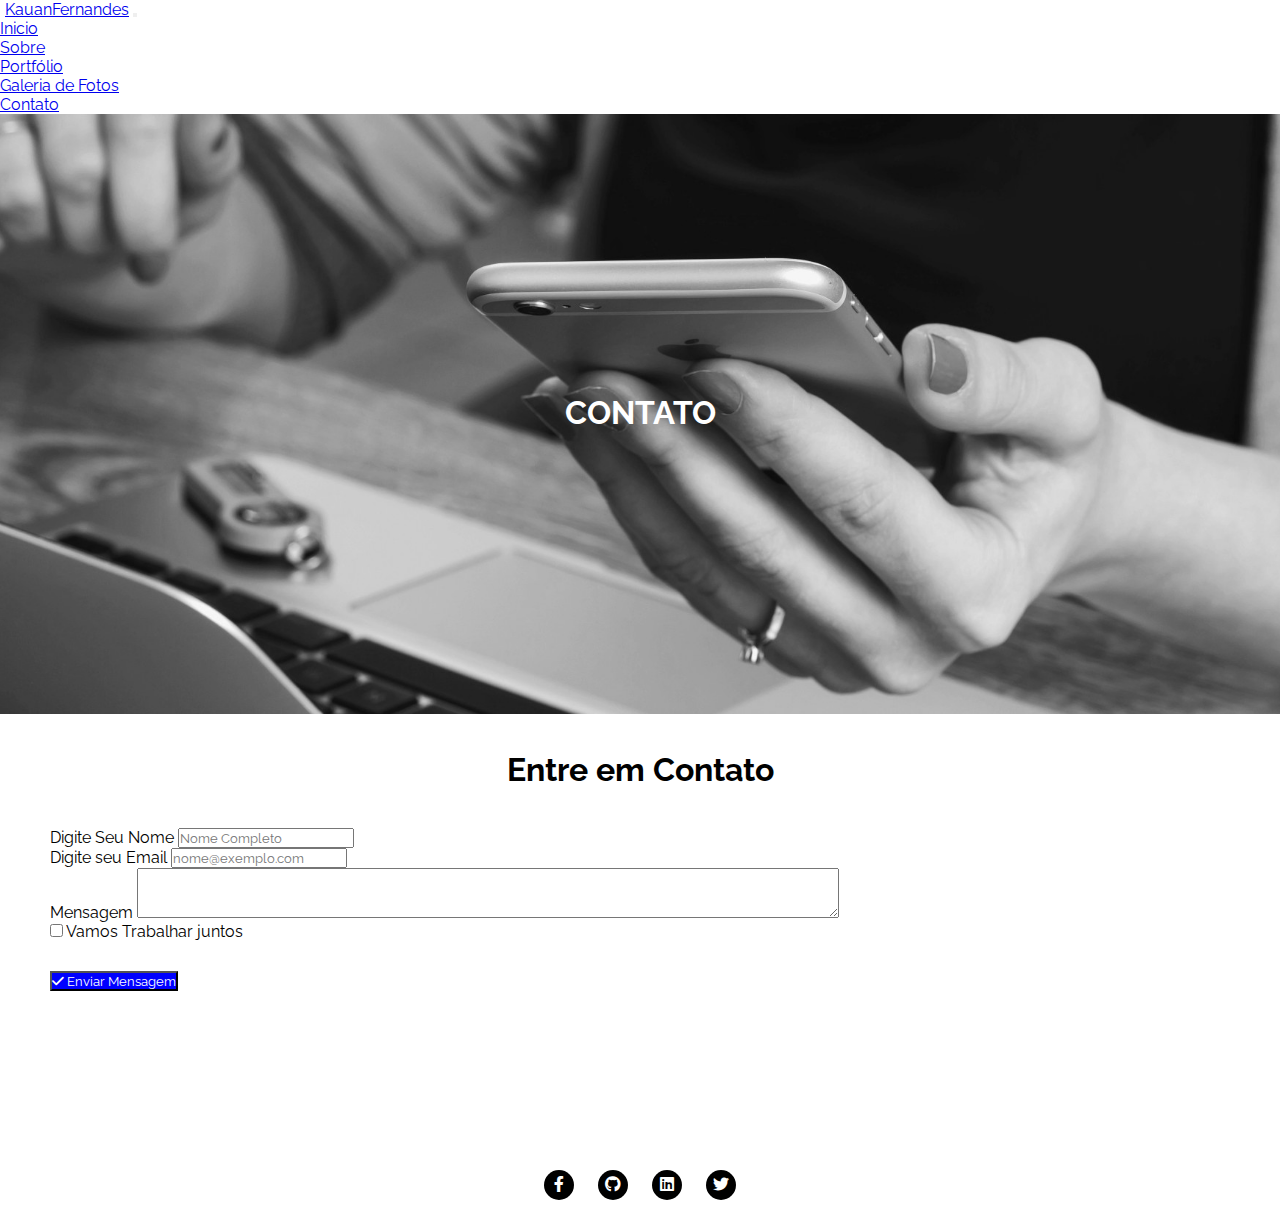
<file: contato.html>
<!DOCTYPE html>
<html lang="pt-br">
    <head>
        <meta charset="UTF-8">
        <meta name="descriprion" content="Site pessoal programacao">
        <meta name="viewport" content="width=device-width,inital-scale=1">
        <title>Kauan Fernandes</title>
        <link rel="shortcut icon" href="src/imagens/logo.png">
        <link rel="preconnect" href="https://fonts.googleapis.com">
        <link rel="preconnect" href="https://fonts.gstatic.com" crossorigin>
        <link href="https://fonts.googleapis.com/css2?family=Raleway:ital,wght@1,500&display=swap" rel="stylesheet">
        <link href="https://cdn.jsdelivr.net/npm/bootstrap@5.1.3/dist/css/bootstrap.min.css" rel="stylesheet" integrity="sha384-1BmE4kWBq78iYhFldvKuhfTAU6auU8tT94WrHftjDbrCEXSU1oBoqyl2QvZ6jIW3" crossorigin="anonymous">
        <link rel="stylesheet" href="fontawesome-free-6.1.1-web/css/all.min.css">
        <link rel="stylesheet" href="src/css/style.css">
    </head>
    <body>
        <header>
            <nav class="navbar navbar-expand-lg navbar-light bg-light bg-dark fixed-top bg-opacity-10">
                <div class="container-fluid">
                  <a class="navbar-brand text-white nav-espasamento" href="index.html">KauanFernandes</a>
                  <button class="navbar-toggler" type="button" data-bs-toggle="collapse" data-bs-target="#navbarNav" aria-controls="navbarNav" aria-expanded="false" aria-label="Toggle navigation">
                    <span class="navbar-toggler-icon"></span>
                  </button>
                  <div class="collapse navbar-collapse d-flex justify-content-end" id="navbarNav">
                    <ul class="navbar-nav">
                      <li class="nav-item">
                        <a class="nav-link active text-white nav-margin nav-animation" aria-current="page" href="index.html">Inicio</a>
                      </li>
                      <li class="nav-item">
                        <a class="nav-link text-white nav-margin nav-animation" href="sobre.html">Sobre</a>
                      </li>
                      <li class="nav-item">
                        <a class="nav-link text-white nav-margin nav-animation" href="portfolio.html">Portfólio</a>
                      </li>
                      <li class="nav-item">
                        <a class="nav-link text-white nav-margin nav-animation" href="galeriaDeFotos.html">Galeria de Fotos</a>
                      </li>
                      <li class="nav-item">
                        <a class="nav-link text-white nav-margin nav-animation" href="contato.html">Contato</a>
                      </li>
                    </ul>
                  </div>
                </div>
              </nav>
        </header>
        <div>
            <div class="bg-video">
                <img class="img-sobre" src="src/imagens/fundo-contato.jpg" alt="foto para contato">
            </div>
            <div class="conteudo">
                <h1>Contato</h1>
            </div>
        </div>
        <main>
        <section class="alinhamento form-cell">
            <h2 class="titulo-contato">Entre em Contato</h2>
            <form class="form-edit">
                <div class="mb-3 lg-input">
                    <label for="nomeCompleto" class="form-label">Digite Seu Nome</label>
                    <input type="text" class="form-control" id="nomeCompleto" placeholder="Nome Completo">
                </div>
                <div class="mb-3 lg-input">
                    <label for="exampleFormControlInput1" class="form-label">Digite seu Email</label>
                    <input type="email" class="form-control" id="exampleFormControlInput1" placeholder="nome@exemplo.com">
                </div>
                <div class="mb-3">
                    <label for="exampleFormControlTextarea1" class="form-label">Mensagem</label>
                    <textarea class="form-control" id="exampleFormControlTextarea1" rows="3"></textarea>
                </div>
                <div class="form-check">
                    <input class="form-check-input" type="checkbox" value="" id="flexCheckDefault">
                    <label class="form-check-label" for="flexCheckDefault">
                      Vamos Trabalhar juntos
                    </label>
                </div>
                <button type="submit" class="btn btn-plus btn-lg bg-button" id="btn-submit">
                    <i class="fas fa-check"></i> Enviar Mensagem
                </button>
            </form>
        </section>
        </main>
        <footer class="footer bg-light bg-dark">
          <p class="texto-footer">2022 - Kauan Fernandes - Todos os direitos reservados</p>
          <p class="alinhar-footer">
              <a href="https://www.facebook.com/kauan.fernandes.3705/" title="Facebook">
                  <i class="fa-brands fa-facebook-f"></i>
              </a>
              <a href="https://github.com/humoreco" title="GitHub">
                  <i class="fa-brands fa-github"></i>
              </a>
              <a href="https://www.linkedin.com/feed/" title="Linkedin">
                  <i class="fa-brands fa-linkedin"></i>
              </a>
              <a href="https://twitter.com/home?lang=pt" title="twitter">
                  <i class="fa-brands fa-twitter"></i>
            </a>
          </p>
      </footer>
        <script src="https://cdn.jsdelivr.net/npm/bootstrap@5.1.3/dist/js/bootstrap.bundle.min.js" integrity="sha384-ka7Sk0Gln4gmtz2MlQnikT1wXgYsOg+OMhuP+IlRH9sENBO0LRn5q+8nbTov4+1p" crossorigin="anonymous"></script>
        <script src="https://cdn.jsdelivr.net/npm/@popperjs/core@2.10.2/dist/umd/popper.min.js" integrity="sha384-7+zCNj/IqJ95wo16oMtfsKbZ9ccEh31eOz1HGyDuCQ6wgnyJNSYdrPa03rtR1zdB" crossorigin="anonymous"></script>
        <script src="https://cdn.jsdelivr.net/npm/bootstrap@5.1.3/dist/js/bootstrap.min.js" integrity="sha384-QJHtvGhmr9XOIpI6YVutG+2QOK9T+ZnN4kzFN1RtK3zEFEIsxhlmWl5/YESvpZ13" crossorigin="anonymous"></script>
        <script src="src/js/main.js"></script>
    </body>
</html>
</file>
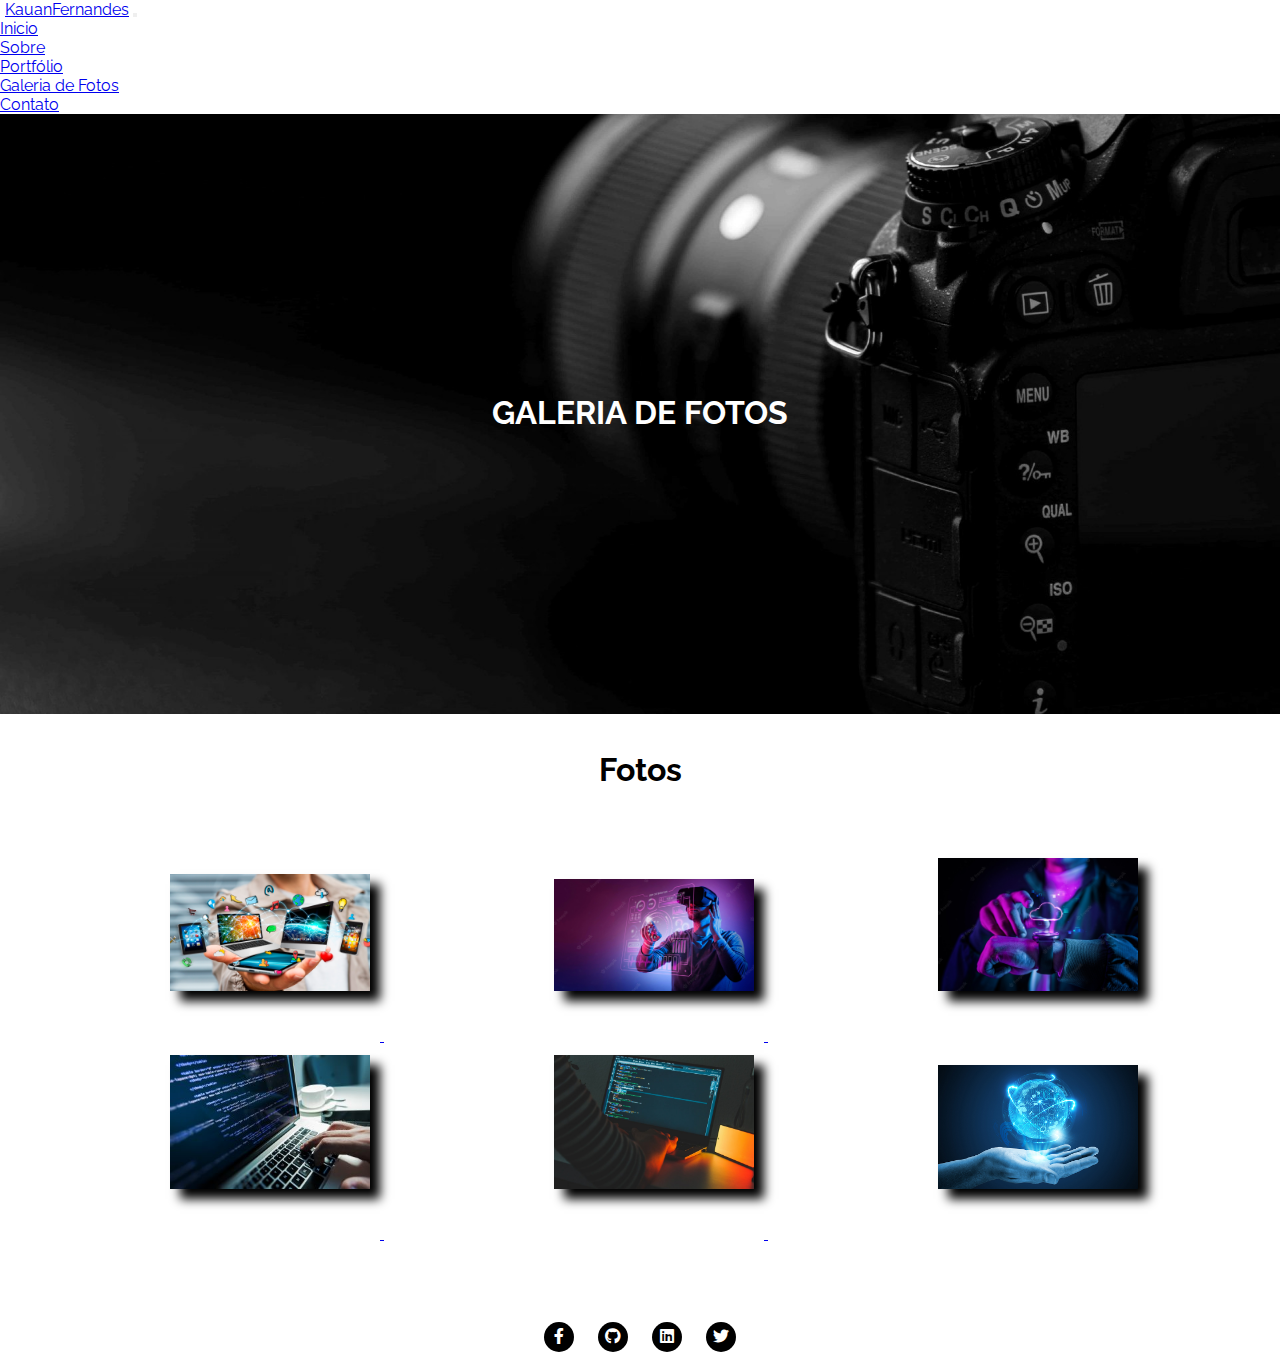
<file: galeriaDeFotos.html>
<!DOCTYPE html>
<html lang="pt-br">
    <head>
        <meta charset="UTF-8">
        <meta name="descriprion" content="Site pessoal programacao">
        <meta name="viewport" content="width=device-width,inital-scale=1">
        <title>Kauan Fernandes</title>
        <link rel="shortcut icon" href="src/imagens/logo.png">
        <link rel="preconnect" href="https://fonts.googleapis.com">
        <link rel="preconnect" href="https://fonts.gstatic.com" crossorigin>
        <link href="https://fonts.googleapis.com/css2?family=Raleway:ital,wght@1,500&display=swap" rel="stylesheet">
        <link href="https://cdn.jsdelivr.net/npm/bootstrap@5.1.3/dist/css/bootstrap.min.css" rel="stylesheet" integrity="sha384-1BmE4kWBq78iYhFldvKuhfTAU6auU8tT94WrHftjDbrCEXSU1oBoqyl2QvZ6jIW3" crossorigin="anonymous">
        <link rel="stylesheet" href="fontawesome-free-6.1.1-web/css/all.min.css">
        <link rel="stylesheet" href="src/css/style.css">
    </head>
    <body>
        <header>
            <nav class="navbar navbar-expand-lg navbar-light bg-light bg-dark fixed-top bg-opacity-10">
                <div class="container-fluid">
                  <a class="navbar-brand text-white nav-espasamento" href="index.html">KauanFernandes</a>
                  <button class="navbar-toggler" type="button" data-bs-toggle="collapse" data-bs-target="#navbarNav" aria-controls="navbarNav" aria-expanded="false" aria-label="Toggle navigation">
                    <span class="navbar-toggler-icon"></span>
                  </button>
                  <div class="collapse navbar-collapse d-flex justify-content-end" id="navbarNav">
                    <ul class="navbar-nav">
                      <li class="nav-item">
                        <a class="nav-link active text-white nav-margin nav-animation" aria-current="page" href="index.html">Inicio</a>
                      </li>
                      <li class="nav-item">
                        <a class="nav-link text-white nav-margin nav-animation" href="sobre.html">Sobre</a>
                      </li>
                      <li class="nav-item">
                        <a class="nav-link text-white nav-margin nav-animation" href="portfolio.html">Portfólio</a>
                      </li>
                      <li class="nav-item">
                        <a class="nav-link text-white nav-margin nav-animation" href="galeriaDeFotos.html">Galeria de Fotos</a>
                      </li>
                      <li class="nav-item">
                        <a class="nav-link text-white nav-margin nav-animation" href="contato.html">Contato</a>
                      </li>
                    </ul>
                  </div>
                </div>
              </nav>
        </header>
        <div>
            <div class="bg-video">
                <img class="img-sobre" src="src/imagens/fundo-galeriaDeFotos.jpg" alt="fundo de uma empresa de TI">
            </div>
            <div class="conteudo">
                <h1>Galeria de Fotos</h1>
            </div>
        </div>   
        <main>
           <section class="alinhamento">
            <h2 class="titulo-portfolio">Fotos</h2>
            <div>
                <a href="#">
                    <img class="foto-projetos" src="src/imagens/galeriaDeFotos-1.png" alt="foto de tecnologia1">
                </a>
                <a href="#">
                    <img class="foto-projetos" src="src/imagens/galeriaDeFotos-2.jpg" alt="foto de tecnologia2">
                </a>
                <a href="#">
                <img class="foto-projetos" src="src/imagens/galeriaDeFotos-3.jpg" alt="foto de tecnologia3">
                </a>
            </div>
            <p>
                <a href="#">
                    <img class="foto-projetos" src="src/imagens/galeriaDeFotos-4.jpg" alt="foto de tecnologia4">
                </a>
                <a href="#">
                    <img class="foto-projetos" src="src/imagens/galeriaDeFotos-5.jpg" alt="foto de tecnologia5">
                </a>
                <a href="#">
                    <img class="foto-projetos" src="src/imagens/galeriaDeFotos-6.jpg" alt="foto de tecnologia6">
                </a>
            </p>
            
           </section>
        </main>
        <footer class="footer bg-light bg-dark">
          <p class="texto-footer">2022 - Kauan Fernandes - Todos os direitos reservados</p>
          <p class="alinhar-footer">
              <a href="https://www.facebook.com/kauan.fernandes.3705/" title="Facebook">
                  <i class="fa-brands fa-facebook-f"></i>
              </a>
              <a href="https://github.com/humoreco" title="GitHub">
                  <i class="fa-brands fa-github"></i>
              </a>
              <a href="https://www.linkedin.com/feed/" title="Linkedin">
                  <i class="fa-brands fa-linkedin"></i>
              </a>
              <a href="https://twitter.com/home?lang=pt" title="twitter">
                  <i class="fa-brands fa-twitter"></i>
            </a>
          </p>
      </footer>
        <script src="https://cdn.jsdelivr.net/npm/bootstrap@5.1.3/dist/js/bootstrap.bundle.min.js" integrity="sha384-ka7Sk0Gln4gmtz2MlQnikT1wXgYsOg+OMhuP+IlRH9sENBO0LRn5q+8nbTov4+1p" crossorigin="anonymous"></script>
        <script src="https://cdn.jsdelivr.net/npm/@popperjs/core@2.10.2/dist/umd/popper.min.js" integrity="sha384-7+zCNj/IqJ95wo16oMtfsKbZ9ccEh31eOz1HGyDuCQ6wgnyJNSYdrPa03rtR1zdB" crossorigin="anonymous"></script>
        <script src="https://cdn.jsdelivr.net/npm/bootstrap@5.1.3/dist/js/bootstrap.min.js" integrity="sha384-QJHtvGhmr9XOIpI6YVutG+2QOK9T+ZnN4kzFN1RtK3zEFEIsxhlmWl5/YESvpZ13" crossorigin="anonymous"></script>
        <script src="src/js/main.js"></script>
    </body>
</html>
</file>
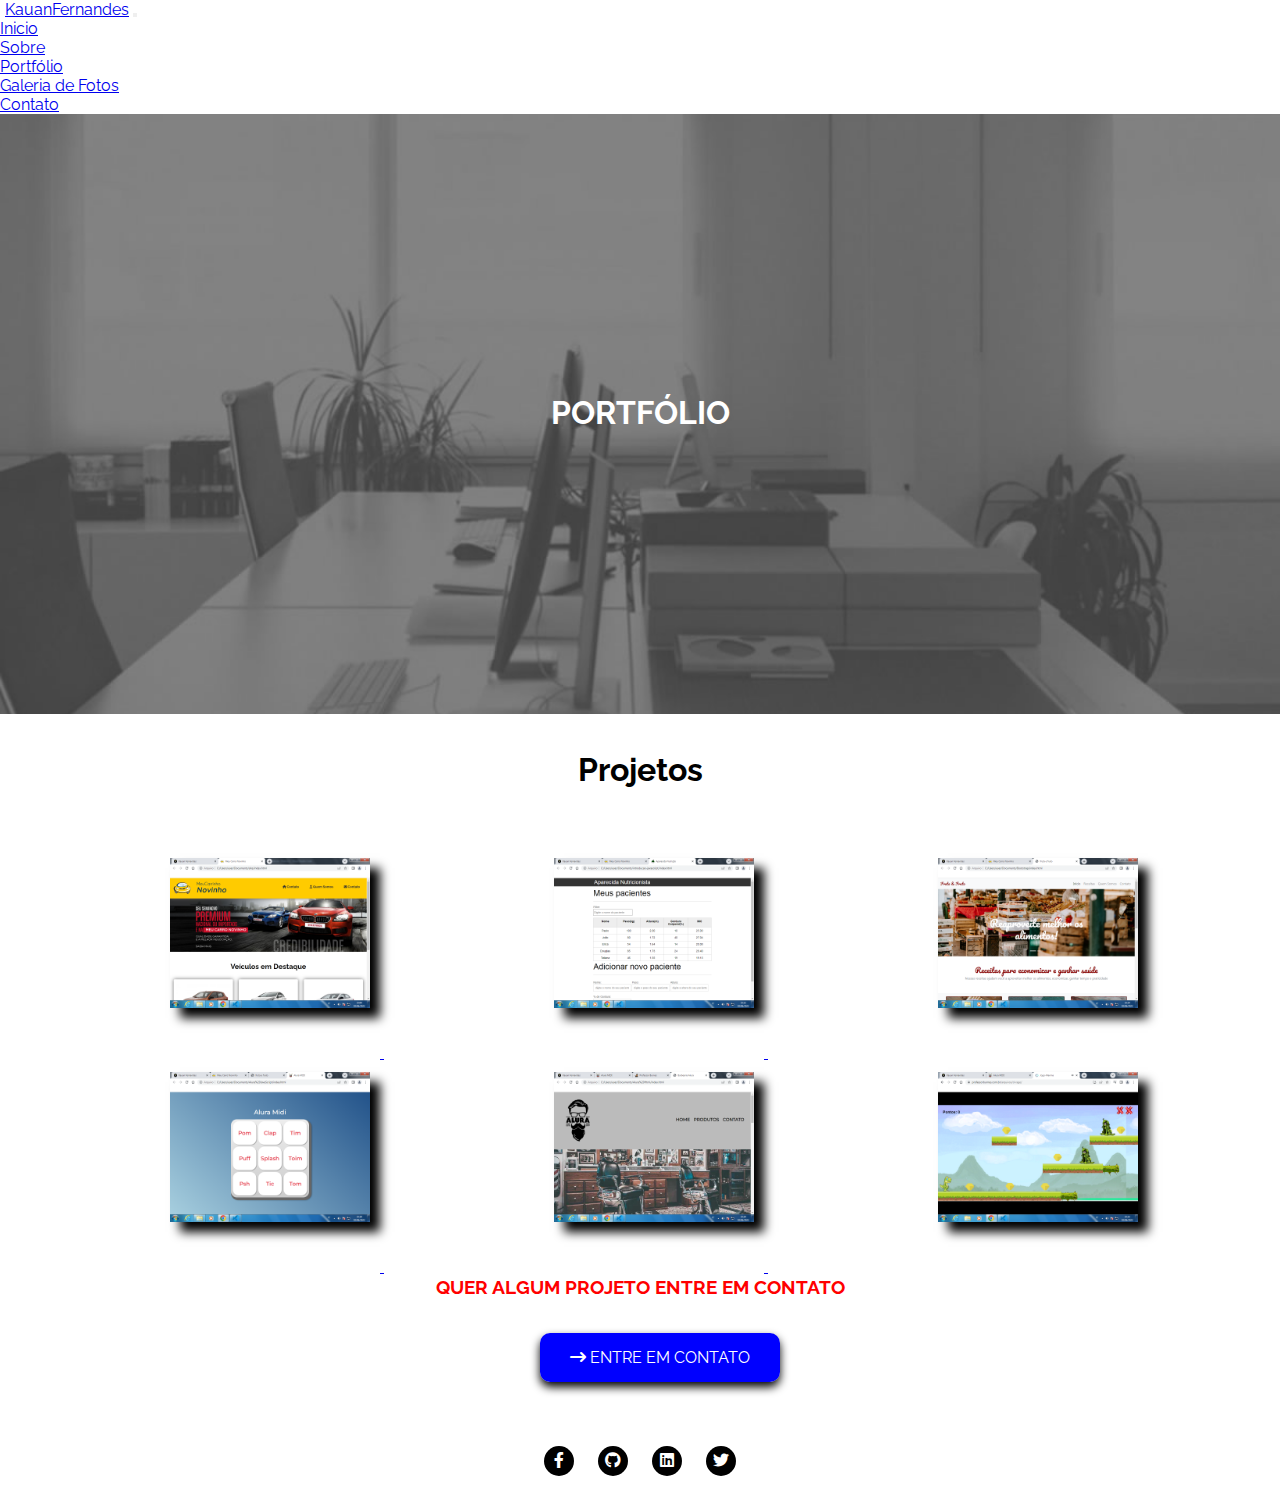
<file: portfolio.html>
<!DOCTYPE html>
<html lang="pt-br">
    <head>
        <meta charset="UTF-8">
        <meta name="descriprion" content="Site pessoal programacao">
        <meta name="viewport" content="width=device-width,inital-scale=1">
        <title>Kauan Fernandes</title>
        <link rel="shortcut icon" href="src/imagens/logo.png">
        <link rel="preconnect" href="https://fonts.googleapis.com">
        <link rel="preconnect" href="https://fonts.gstatic.com" crossorigin>
        <link href="https://fonts.googleapis.com/css2?family=Raleway:ital,wght@1,500&display=swap" rel="stylesheet">
        <link href="https://cdn.jsdelivr.net/npm/bootstrap@5.1.3/dist/css/bootstrap.min.css" rel="stylesheet" integrity="sha384-1BmE4kWBq78iYhFldvKuhfTAU6auU8tT94WrHftjDbrCEXSU1oBoqyl2QvZ6jIW3" crossorigin="anonymous">
        <link rel="stylesheet" href="fontawesome-free-6.1.1-web/css/all.min.css">
        <link rel="stylesheet" href="src/css/style.css">
    </head>
    <body>
        <header>
            <nav class="navbar navbar-expand-lg navbar-light bg-light bg-dark fixed-top bg-opacity-10">
                <div class="container-fluid">
                  <a class="navbar-brand text-white nav-espasamento" href="index.html">KauanFernandes</a>
                  <button class="navbar-toggler" type="button" data-bs-toggle="collapse" data-bs-target="#navbarNav" aria-controls="navbarNav" aria-expanded="false" aria-label="Toggle navigation">
                    <span class="navbar-toggler-icon"></span>
                  </button>
                  <div class="collapse navbar-collapse d-flex justify-content-end" id="navbarNav">
                    <ul class="navbar-nav">
                      <li class="nav-item">
                        <a class="nav-link active text-white nav-margin nav-animation" aria-current="page" href="index.html">Inicio</a>
                      </li>
                      <li class="nav-item">
                        <a class="nav-link text-white nav-margin nav-animation" href="sobre.html">Sobre</a>
                      </li>
                      <li class="nav-item">
                        <a class="nav-link text-white nav-margin nav-animation" href="portfolio.html">Portfólio</a>
                      </li>
                      <li class="nav-item">
                        <a class="nav-link text-white nav-margin nav-animation" href="galeriaDeFotos.html">Galeria de Fotos</a>
                      </li>
                      <li class="nav-item">
                        <a class="nav-link text-white nav-margin nav-animation" href="contato.html">Contato</a>
                      </li>
                    </ul>
                  </div>
                </div>
              </nav>
        </header>
        <div>
            <div class="bg-video">
                <img class="img-sobre" src="src/imagens/fundo-portfolio.jpg" alt="fundo de uma empresa de TI">
            </div>
            <div class="conteudo">
                <h1>Portfólio</h1>
            </div>
        </div>   
        <main>
           <section class="alinhamento">
            <h2 class="titulo-portfolio">Projetos</h2>
            <div>
                <a href="https://github.com/humoreco/site-MeuCarroNovinho">
                    <img class="foto-projetos" src="src/imagens/projeto1-portfolio.png" alt="foto projeto portfolio Meu carro novinho">
                </a>
                <a href="https://github.com/humoreco/site-JavaScript">
                    <img class="foto-projetos" src="src/imagens/projeto2-portfolio.png" alt="foto projeto portfolio Site em JavaScript">
                </a>
                <a href="https://github.com/humoreco/site-Bootstrap">
                <img class="foto-projetos" src="src/imagens/projeto3-portfolio.png" alt="foto projeto portfolio site feito em Bootstrap">
                </a>
            </div>
            <p>
                <a href="https://github.com/humoreco/ProgramandoEmJavaScript">
                    <img class="foto-projetos" src="src/imagens/projeto4-portfolio.png" alt="foto projeto portfolio Site feito em JavaScript">
                </a>
                <a href="https://github.com/humoreco/BarbeariaAlura">
                    <img class="foto-projetos" src="src/imagens/projeto5-portfolio.png" alt="foto projeto portfolio Barbearia Alura">
                </a>
                <a href="#">
                    <img class="foto-projetos" src="src/imagens/projeto6-portfolio.png" alt="foto projeto portfolio Jogo do Dinossauro">
                </a>
            </p>
            <div class="bt-phone">
                <h3 class="ct-contato">Quer algum projeto entre em contato</h3>
            </div>
            <div class="botao-center"></div>
              <a href="contato.html" title="Entre em contato com kauan fernandes" class="mais-botao bt-center">
                <i class="fa-solid fa-arrow-right-long"></i>  Entre em Contato
              </a>
            </div>
           </section>
        </main>
        <footer class="footer bg-light bg-dark">
          <p class="texto-footer">2022 - Kauan Fernandes - Todos os direitos reservados</p>
          <p class="alinhar-footer">
              <a href="https://www.facebook.com/kauan.fernandes.3705/" title="Facebook">
                  <i class="fa-brands fa-facebook-f"></i>
              </a>
              <a href="https://github.com/humoreco" title="GitHub">
                  <i class="fa-brands fa-github"></i>
              </a>
              <a href="https://www.linkedin.com/feed/" title="Linkedin">
                  <i class="fa-brands fa-linkedin"></i>
              </a>
              <a href="https://twitter.com/home?lang=pt" title="twitter">
                  <i class="fa-brands fa-twitter"></i>
            </a>
          </p>
      </footer>
        <script src="https://cdn.jsdelivr.net/npm/bootstrap@5.1.3/dist/js/bootstrap.bundle.min.js" integrity="sha384-ka7Sk0Gln4gmtz2MlQnikT1wXgYsOg+OMhuP+IlRH9sENBO0LRn5q+8nbTov4+1p" crossorigin="anonymous"></script>
        <script src="https://cdn.jsdelivr.net/npm/@popperjs/core@2.10.2/dist/umd/popper.min.js" integrity="sha384-7+zCNj/IqJ95wo16oMtfsKbZ9ccEh31eOz1HGyDuCQ6wgnyJNSYdrPa03rtR1zdB" crossorigin="anonymous"></script>
        <script src="https://cdn.jsdelivr.net/npm/bootstrap@5.1.3/dist/js/bootstrap.min.js" integrity="sha384-QJHtvGhmr9XOIpI6YVutG+2QOK9T+ZnN4kzFN1RtK3zEFEIsxhlmWl5/YESvpZ13" crossorigin="anonymous"></script>
        <script src="src/js/main.js"></script>
    </body>
</html>
</file>
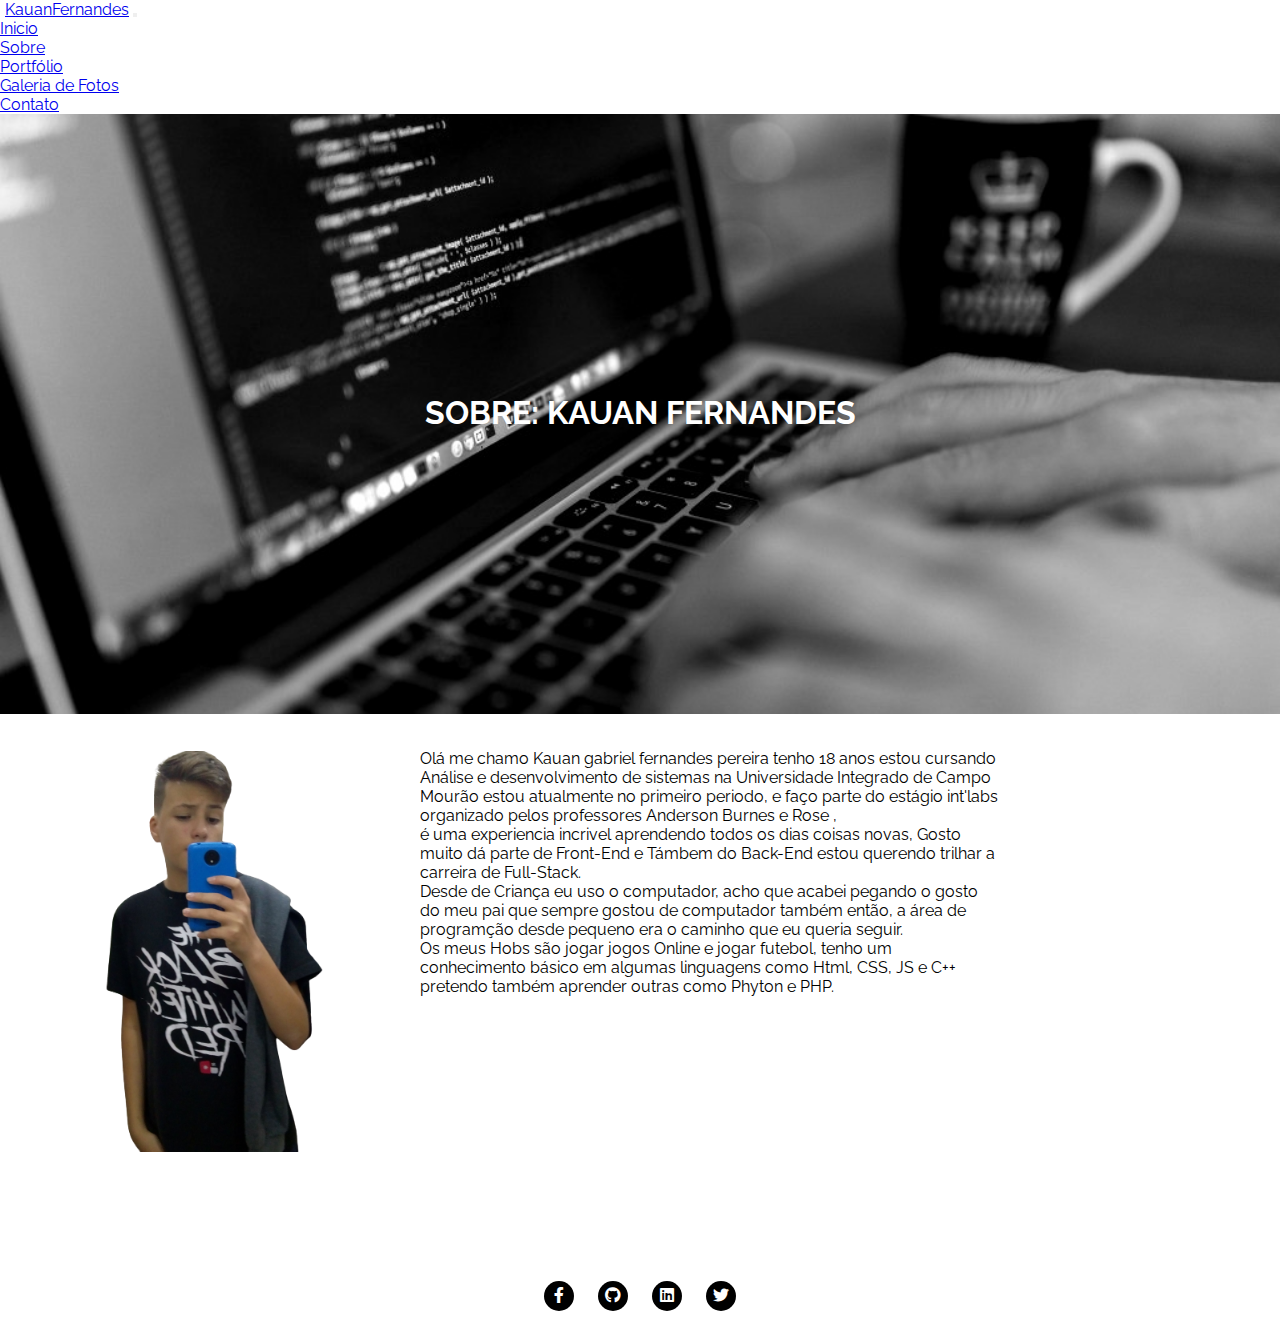
<file: sobre.html>
<!DOCTYPE html>
<html lang="pt-br">
    <head>
        <meta charset="UTF-8">
        <meta name="descriprion" content="Site pessoal programacao">
        <meta name="viewport" content="width=device-width,inital-scale=1">
        <title>Kauan Fernandes</title>
        <link rel="shortcut icon" href="src/imagens/logo.png">
        <link rel="preconnect" href="https://fonts.googleapis.com">
        <link rel="preconnect" href="https://fonts.gstatic.com" crossorigin>
        <link href="https://fonts.googleapis.com/css2?family=Raleway:ital,wght@1,500&display=swap" rel="stylesheet">
        <link href="https://cdn.jsdelivr.net/npm/bootstrap@5.1.3/dist/css/bootstrap.min.css" rel="stylesheet" integrity="sha384-1BmE4kWBq78iYhFldvKuhfTAU6auU8tT94WrHftjDbrCEXSU1oBoqyl2QvZ6jIW3" crossorigin="anonymous">
        <link rel="stylesheet" href="fontawesome-free-6.1.1-web/css/all.min.css">
        <link rel="stylesheet" href="src/css/style.css">
    </head>
    <body>
        <header>
            <nav class="navbar navbar-expand-lg navbar-light bg-light bg-dark fixed-top bg-opacity-10">
                <div class="container-fluid">
                  <a class="navbar-brand text-white nav-espasamento" href="index.html">KauanFernandes</a>
                  <button class="navbar-toggler" type="button" data-bs-toggle="collapse" data-bs-target="#navbarNav" aria-controls="navbarNav" aria-expanded="false" aria-label="Toggle navigation">
                    <span class="navbar-toggler-icon"></span>
                  </button>
                  <div class="collapse navbar-collapse d-flex justify-content-end" id="navbarNav">
                    <ul class="navbar-nav">
                      <li class="nav-item">
                        <a class="nav-link active text-white nav-margin nav-animation" aria-current="page" href="index.html">Inicio</a>
                      </li>
                      <li class="nav-item">
                        <a class="nav-link text-white nav-margin nav-animation" href="sobre.html">Sobre</a>
                      </li>
                      <li class="nav-item">
                        <a class="nav-link text-white nav-margin nav-animation" href="portfolio.html">Portfólio</a>
                      </li>
                      <li class="nav-item">
                        <a class="nav-link text-white nav-margin nav-animation" href="galeriaDeFotos.html">Galeria de Fotos</a>
                      </li>
                      <li class="nav-item">
                        <a class="nav-link text-white nav-margin nav-animation" href="contato.html">Contato</a>
                      </li>
                    </ul>
                  </div>
                </div>
              </nav>
        </header>
        <div>
            <div class="bg-video">
                <img class="img-sobre" src="src/imagens/fundo-sobre.jpg" alt="Pessoa programando">
            </div>
            <div class="conteudo">
                <h1>Sobre: Kauan Fernandes</h1>
            </div>
        </div>   
        <main>
           <section class="alinhamento alinhar-sobre">
            <div>
              <img class="foto-pessoal" src="src/imagens/foto-pessoal.png" alt="foto KauanFernandes">
            </div>
            <div class="texto-sobre">
              <p>Olá me chamo Kauan gabriel fernandes pereira tenho 18 anos estou cursando Análise e desenvolvimento
                de sistemas na Universidade Integrado de Campo Mourão estou atualmente no primeiro periodo, e faço
                parte do estágio int'labs organizado pelos professores Anderson Burnes e Rose , 
              </p>
                <p>é uma experiencia
                incrivel aprendendo todos os dias coisas novas, Gosto muito dá parte de Front-End e Támbem do 
                Back-End estou querendo trilhar a carreira de Full-Stack.
                </p> 
              <p>
                Desde de Criança eu uso o computador, acho que acabei pegando o gosto do meu pai que 
                sempre gostou de computador também então, a área de programção desde pequeno era o caminho
                que eu queria seguir. 
              </p>
              <p>Os meus Hobs são jogar jogos Online e jogar futebol, tenho um conhecimento básico em algumas
                linguagens como Html, CSS, JS e C++ pretendo também aprender outras como Phyton e PHP. 

              </p>
            </div>
           </section>
        </main>
        <footer class="footer bg-light bg-dark">
          <p class="texto-footer">2022 - Kauan Fernandes - Todos os direitos reservados</p>
          <p class="alinhar-footer">
              <a href="https://www.facebook.com/kauan.fernandes.3705/" title="Facebook">
                  <i class="fa-brands fa-facebook-f"></i>
              </a>
              <a href="https://github.com/humoreco" title="GitHub">
                  <i class="fa-brands fa-github"></i>
              </a>
              <a href="https://www.linkedin.com/feed/" title="Linkedin">
                  <i class="fa-brands fa-linkedin"></i>
              </a>
              <a href="https://twitter.com/home?lang=pt" title="twitter">
                  <i class="fa-brands fa-twitter"></i>
            </a>
          </p>
      </footer>
        <script src="https://cdn.jsdelivr.net/npm/bootstrap@5.1.3/dist/js/bootstrap.bundle.min.js" integrity="sha384-ka7Sk0Gln4gmtz2MlQnikT1wXgYsOg+OMhuP+IlRH9sENBO0LRn5q+8nbTov4+1p" crossorigin="anonymous"></script>
        <script src="https://cdn.jsdelivr.net/npm/@popperjs/core@2.10.2/dist/umd/popper.min.js" integrity="sha384-7+zCNj/IqJ95wo16oMtfsKbZ9ccEh31eOz1HGyDuCQ6wgnyJNSYdrPa03rtR1zdB" crossorigin="anonymous"></script>
        <script src="https://cdn.jsdelivr.net/npm/bootstrap@5.1.3/dist/js/bootstrap.min.js" integrity="sha384-QJHtvGhmr9XOIpI6YVutG+2QOK9T+ZnN4kzFN1RtK3zEFEIsxhlmWl5/YESvpZ13" crossorigin="anonymous"></script>
        <script src="src/js/main.js"></script>
    </body>
</html>
</file>
<file: src/css/style.css>
* {
    margin: 0;
    padding: 0;
    font-family: 'Raleway', sans-serif;
}

video {
    width: 100%;
    height: 600px;
    object-fit: cover;
    position: absolute;
}

.nav-margin {
    margin-right: 30px;
}

.nav-espasamento {
    padding-bottom: 10px;
    margin-left: 5px;
}

.nav-animation {
    transition: all 0.1s;
}

.nav-animation:hover {
    color: blue!important;
    text-decoration: underline;
}

.conteudo {
    position: relative;
    z-index: 1;
    color: white;
    text-align: center;
    top: 280px;
    text-transform: uppercase;
}

.bg-button {
    background-color: blue;
    color: white;
    margin-bottom: 100px;
    margin-top: 30px;
}

.titulo-principal {
    text-align: center;
    font-size: 2em;
    margin: 0 0 1em;
    clear: left;
    font-weight: bold;
}

.titulo-portfolio {
    text-align: center;
    font-size: 2em;
    margin-bottom: 60px;
    font-weight: bold;
    margin-top: 600px;
}

.titulo-contato {
    text-align: center;
    font-size: 2em;
    margin-bottom: 40px;
    font-weight: bold;
    margin-top: 600px;
}

.texto-sobre {
    padding: 3em 0;
    width: 1000px;
    margin: 0 auto;
}

.foto-principal {
    width: 200px;
    float: left;
    margin: 50px 50px 100px 100px;
    box-shadow: 10px 10px 10px 0 #000000;
}

.foto-projetos {
    position: relative;
    width: 200px;
    box-shadow: 10px 10px 10px 0 #000000;
    margin: 10px 10px 50px 170px;
}

.foto-projetos:hover {
    width: 202px;
}

.foto-pessoal {
    position: relative;
    width: 400px;
    float: left;
    margin-top: 50px;
    margin-bottom: 50px;
    margin-left: 20px;
}

.form-edit {
    margin-left: 50px;
}

.form-edit .lg-input {
    width: 700px;
}

.form-edit textarea {
    width: 700px;
}

.alinhar-sobre {
    float: left;
}

.texto-inicio {
    padding: 3em 0;
    width: 700px;
    margin: 0 auto;
}

.alinhamento {
    margin-top: 550px;
}

.botao-center {
    margin-right: 150px;
}

.btInicio-center {
    margin-right: 500px;
}

.bt-phone {
    text-align: center;
}

.mais-botao {
    text-decoration: none;
    background-color: blue;
    margin-right: 200pxz;
    padding-left: 30px;
    padding-right: 30px;
    padding-top: 15px;
    padding-bottom: 15px;
    color: white;
    text-transform: uppercase;
    border-radius: 10px;
    box-shadow: 0px 5px 10px 0 #000000;
    margin-left: 100px;
    transition: all 0.4s;
}

.ct-contato {
    text-align: center;
    margin-bottom: 50px;
    color: red;
    text-transform: uppercase;
    font-weight: bold;
}

.bt-center {
    margin-left: 540px;
}

.mais-botao:hover {
    color: white;
    font-size: 17px;
}

.footer {
    width: 100%;
    display: inline-block;
    box-sizing: border-box;
    margin-top: 50px;
  }
.footer p {
    color: white;
    text-align: center;
  }
.footer p a {
    text-decoration: none;
    color: white;
    margin: 10px;
    display: inline-block;
    width: 30px;
    height: 30px;
    background-color: black;
    border-radius: 100%;
    line-height: 30px;
    transition: all 0.2s;
  }
.footer p a:hover {
    background-color: blue;
    font-size: 20px;
  }

.img-sobre {
    width: 100%;
    height: 600px;
    object-fit: cover;
    position: absolute;
  }

  @media screen and (max-width: 480px) {
    .texto-inicio {
        padding: 3em 0;
        width: auto;
        margin: 0 auto;
        margin-top: 200px;
        text-align: center;
    }

    .texto-sobre {
        width: auto;
        margin: auto;
    }

    .alinhamento img {
        width: 200px;
        margin-left: 80px;
    }

    .bt-phone {
        text-align: center;
    }

    .foto-pessoal {
        float: left;
        width: 200px;
    }

    .mais-botao {
        width: auto;
        margin: auto;
    }

    .bg-video {
        width: auto;
        height: auto;
    }
    .foto-principal {
        width: 200px;
        float: left;
        margin: auto;
    }

    section .form-cell {
        width: 200px;
    }

    .form-edit {
        margin-left: 10px;
    }
    
    .form-edit .lg-input {
        width: 300px;
    }
    
    .form-edit textarea {
        width: 300px;
    }
  }
</file>
